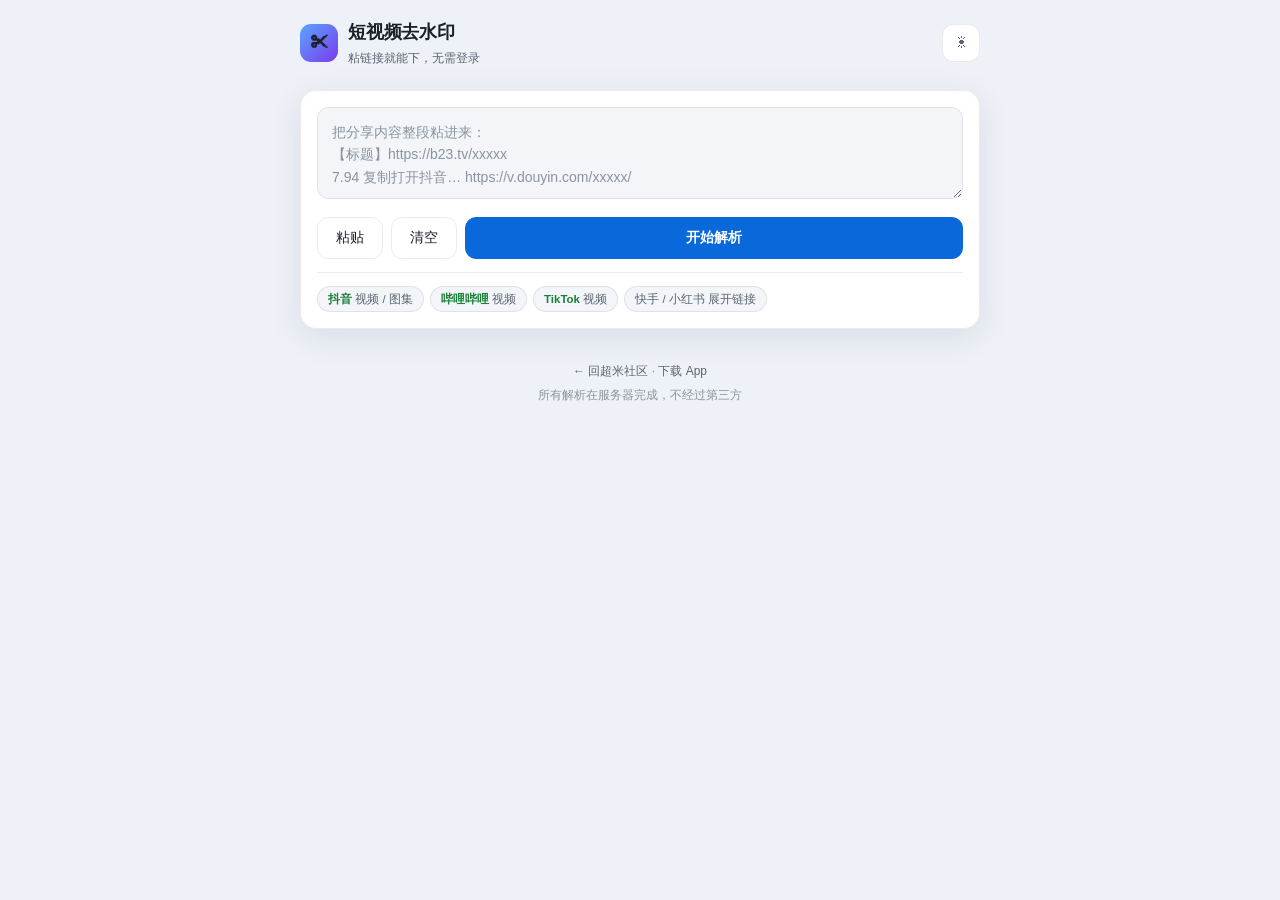
<file: web/watermark/index.html>
<!DOCTYPE html>
<html lang="zh-CN" data-theme="dark">
<head>
<meta charset="UTF-8">
<meta name="viewport" content="width=device-width,initial-scale=1,viewport-fit=cover">
<title>去水印 · 超米</title>
<meta name="description" content="抖音 / 哔哩哔哩 / TikTok 短视频去水印，直接下载无水印视频，无需登录">
<meta name="theme-color" content="#0b0f1a">
<link rel="icon" href="/community/assets/icon.svg">
<style>
/* ===== 设计变量：跟随主题 ===== */
:root {
  --bg: #0b0f1a;
  --card: #131a28;
  --card-2: #1a2333;
  --line: rgba(255,255,255,.08);
  --line-strong: rgba(255,255,255,.16);
  --txt: #e6edf3;
  --txt-2: #8b949e;
  --txt-3: #6b7280;
  --acc: #58a6ff;
  --ok: #3fb950;
  --warn: #d29922;
  --bad: #f85149;
  --radius: 16px;
  --shadow: 0 8px 32px rgba(0,0,0,.4);
}
html[data-theme="light"] {
  --bg: #eef1f7;
  --card: #ffffff;
  --card-2: #f3f5f9;
  --line: rgba(0,0,0,.08);
  --line-strong: rgba(0,0,0,.16);
  --txt: #1a1f29;
  --txt-2: #5b6472;
  --txt-3: #8b949e;
  --acc: #0969da;
  --ok: #1a7f37;
  --warn: #9a6700;
  --bad: #cf222e;
  --shadow: 0 8px 32px rgba(31,45,80,.1);
}

* { box-sizing: border-box; -webkit-tap-highlight-color: transparent; }
body {
  margin: 0; background: var(--bg); color: var(--txt);
  font: 15px/1.6 -apple-system, BlinkMacSystemFont, "Segoe UI", "PingFang SC",
        "Hiragino Sans GB", "Microsoft YaHei", sans-serif;
  min-height: 100vh; min-height: 100dvh;
  padding: max(18px, env(safe-area-inset-top)) 16px
           max(28px, env(safe-area-inset-bottom));
  transition: background .25s, color .25s;
}
.wrap { max-width: 680px; margin: 0 auto; }

/* ===== 头部 ===== */
.head { display: flex; align-items: center; gap: 10px; margin-bottom: 22px; }
.logo {
  width: 38px; height: 38px; border-radius: 11px; flex-shrink: 0;
  background: linear-gradient(135deg, #58a6ff, #7c3aed);
  display: grid; place-items: center; font-size: 19px;
}
.head-txt { flex: 1; min-width: 0; }
.head h1 { margin: 0; font-size: 18px; font-weight: 700; letter-spacing: -.2px; }
.head p { margin: 2px 0 0; font-size: 12px; color: var(--txt-2); }
.icon-btn {
  width: 38px; height: 38px; border-radius: 11px; flex-shrink: 0;
  background: var(--card); border: 1px solid var(--line); color: var(--txt-2);
  font-size: 16px; cursor: pointer; display: grid; place-items: center;
  transition: all .18s;
}
.icon-btn:active { transform: scale(.94); }

/* ===== 输入卡片 ===== */
.card {
  background: var(--card); border: 1px solid var(--line); border-radius: var(--radius);
  box-shadow: var(--shadow);
}
.input-card { padding: 16px; }
textarea {
  width: 100%; box-sizing: border-box; resize: vertical;
  min-height: 92px; padding: 13px 14px;
  background: var(--card-2); border: 1px solid var(--line); border-radius: 12px;
  color: var(--txt); font: inherit; font-size: 14px; line-height: 1.6;
  outline: none; transition: border-color .18s;
}
textarea:focus { border-color: var(--acc); }
textarea::placeholder { color: var(--txt-3); }

.actions { display: flex; gap: 8px; margin-top: 11px; }
.btn {
  border: 1px solid var(--line); background: var(--card-2); color: var(--txt);
  border-radius: 11px; padding: 11px 18px; font-size: 14px; font-family: inherit;
  cursor: pointer; transition: all .18s; white-space: nowrap;
}
.btn:active:not(:disabled) { transform: scale(.97); }
.btn:disabled { opacity: .5; cursor: not-allowed; }
.btn.primary {
  background: var(--acc); border-color: var(--acc); color: #fff;
  font-weight: 600; flex: 1;
}
.btn.ghost { background: transparent; }
.btn.ghost:active:not(:disabled) { background: var(--card-2); }

/* ===== 平台支持条 ===== */
.plats {
  display: flex; gap: 6px; flex-wrap: wrap; margin-top: 13px;
  padding-top: 13px; border-top: 1px solid var(--line);
}
.plat {
  font-size: 11.5px; padding: 3px 10px; border-radius: 999px;
  background: var(--card-2); color: var(--txt-2); border: 1px solid var(--line);
}
.plat b { color: var(--ok); font-weight: 600; }

/* ===== 结果区 ===== */
#result { margin-top: 16px; }
.res {
  background: var(--card); border: 1px solid var(--line); border-radius: var(--radius);
  overflow: hidden; box-shadow: var(--shadow);
  animation: rise .28s cubic-bezier(.2,.8,.3,1);
}
@keyframes rise { from { opacity: 0; transform: translateY(10px); } }
.res.ok { border-left: 3px solid var(--ok); }
.res.fail { border-left: 3px solid var(--warn); }

.res-head {
  display: flex; align-items: center; gap: 8px;
  padding: 13px 16px; border-bottom: 1px solid var(--line);
}
.tag {
  font-size: 11.5px; padding: 2px 10px; border-radius: 999px;
  background: var(--card-2); color: var(--txt-2); border: 1px solid var(--line);
}
.state { margin-left: auto; font-size: 12.5px; font-weight: 600; }
.state.ok { color: var(--ok); }
.state.warn { color: var(--warn); }
.state.bad { color: var(--bad); }

.res-body { padding: 16px; display: flex; gap: 14px; }
.cover {
  width: 132px; height: 82px; flex-shrink: 0; border-radius: 10px;
  object-fit: cover; background: var(--card-2); display: block;
}
.meta { flex: 1; min-width: 0; }
.title {
  font-size: 14.5px; font-weight: 600; line-height: 1.5; margin-bottom: 7px;
  display: -webkit-box; -webkit-line-clamp: 3; -webkit-box-orient: vertical;
  overflow: hidden;
}
.sub { font-size: 12.5px; color: var(--txt-2); line-height: 1.9; word-break: break-all; }

.note {
  margin: 0 16px 14px; padding: 11px 13px; border-radius: 10px;
  background: var(--card-2); font-size: 12.5px; line-height: 1.8; color: var(--txt-2);
}
.res-foot { padding: 0 16px 16px; display: flex; gap: 9px; flex-wrap: wrap; }
.dl {
  flex: 1; min-width: 140px; text-align: center; text-decoration: none;
  background: var(--ok); color: #fff; padding: 13px; border-radius: 11px;
  font-size: 14.5px; font-weight: 600; transition: filter .18s;
}
.dl:active { filter: brightness(.92); }
.link {
  text-align: center; text-decoration: none; color: var(--acc);
  padding: 13px 18px; border-radius: 11px; border: 1px solid var(--line);
  font-size: 13.5px; background: var(--card-2);
}

/* 图集网格 */
.gallery {
  display: grid; grid-template-columns: repeat(3, 1fr); gap: 7px;
  padding: 0 16px 16px;
}
.gallery a { display: block; position: relative; aspect-ratio: 3/4; }
.gallery img {
  width: 100%; height: 100%; object-fit: cover; border-radius: 9px;
  background: var(--card-2); display: block;
}
.gallery a::after {
  content: "⬇"; position: absolute; right: 6px; bottom: 6px;
  width: 22px; height: 22px; border-radius: 50%;
  background: rgba(0,0,0,.62); color: #fff;
  display: grid; place-items: center; font-size: 11px;
}

/* ===== 历史 ===== */
.hist { margin-top: 22px; }
.hist-h {
  font-size: 12.5px; color: var(--txt-2); margin-bottom: 9px;
  display: flex; align-items: center;
}
.hist-h button {
  margin-left: auto; background: none; border: none; color: var(--txt-3);
  font-size: 12px; cursor: pointer; font-family: inherit; padding: 4px;
}
.hist-item {
  display: flex; align-items: center; gap: 10px; padding: 11px 14px;
  background: var(--card); border: 1px solid var(--line); border-radius: 12px;
  margin-bottom: 7px; cursor: pointer; transition: border-color .18s;
}
.hist-item:active { border-color: var(--line-strong); }
.hist-i { flex: 1; min-width: 0; }
.hist-t {
  font-size: 13px; white-space: nowrap; overflow: hidden; text-overflow: ellipsis;
}
.hist-p { font-size: 11.5px; color: var(--txt-3); margin-top: 2px; }
.hist-go { color: var(--txt-3); font-size: 15px; flex-shrink: 0; }

/* ===== Toast ===== */
#toast {
  position: fixed; left: 50%; bottom: max(34px, env(safe-area-inset-bottom));
  transform: translateX(-50%) translateY(16px);
  background: rgba(28,34,48,.96); color: #fff; backdrop-filter: blur(12px);
  padding: 11px 20px; border-radius: 999px; font-size: 13.5px;
  opacity: 0; pointer-events: none; transition: all .26s cubic-bezier(.2,.8,.3,1);
  z-index: 99; max-width: 88vw; text-align: center;
  border: 1px solid rgba(255,255,255,.1);
}
#toast.show { opacity: 1; transform: translateX(-50%) translateY(0); }

/* ===== 加载骨架 ===== */
.loading { padding: 26px 16px; text-align: center; color: var(--txt-2); font-size: 13.5px; }
.spin {
  width: 22px; height: 22px; margin: 0 auto 10px;
  border: 2.5px solid var(--line-strong); border-top-color: var(--acc);
  border-radius: 50%; animation: spin .8s linear infinite;
}
@keyframes spin { to { transform: rotate(360deg); } }

.foot {
  margin-top: 30px; text-align: center; font-size: 12px; color: var(--txt-3);
  line-height: 2;
}
.foot a { color: var(--txt-2); text-decoration: none; }
.foot a:active { color: var(--acc); }

/* 窄屏适配 */
@media (max-width: 400px) {
  .res-body { flex-direction: column; }
  .cover { width: 100%; height: 168px; }
  .gallery { grid-template-columns: repeat(2, 1fr); }
}
</style>
</head>
<body>
<div class="wrap">
  <div class="head">
    <div class="logo">✂</div>
    <div class="head-txt">
      <h1>短视频去水印</h1>
      <p>粘链接就能下，无需登录</p>
    </div>
    <button class="icon-btn" id="themeBtn" title="切换主题" aria-label="切换主题">◐</button>
  </div>

  <div class="card input-card">
    <textarea id="input" placeholder="把分享内容整段粘进来：
【标题】https://b23.tv/xxxxx
7.94 复制打开抖音… https://v.douyin.com/xxxxx/"></textarea>
    <div class="actions">
      <button class="btn ghost" id="pasteBtn" type="button">粘贴</button>
      <button class="btn ghost" id="clearBtn" type="button">清空</button>
      <button class="btn primary" id="goBtn" type="button">开始解析</button>
    </div>
    <div class="plats">
      <span class="plat"><b>抖音</b> 视频 / 图集</span>
      <span class="plat"><b>哔哩哔哩</b> 视频</span>
      <span class="plat"><b>TikTok</b> 视频</span>
      <span class="plat">快手 / 小红书 展开链接</span>
    </div>
  </div>

  <div id="result"></div>

  <div class="hist" id="hist" style="display:none">
    <div class="hist-h">
      <span>最近解析</span>
      <button id="histClear" type="button">清空</button>
    </div>
    <div id="histList"></div>
  </div>

  <div class="foot">
    <a href="/community/">← 回超米社区</a> · <a href="/app">下载 App</a><br>
    所有解析在服务器完成，不经过第三方
  </div>
</div>

<div id="toast"></div>

<script>
(function () {
  "use strict";
  var $ = function (s) { return document.querySelector(s); };
  var HKEY = "chaomi_wm_hist_v1";
  var TKEY = "chaomi_theme";

  /* ---------- 主题 ---------- */
  function applyTheme(m) {
    document.documentElement.setAttribute("data-theme", m);
    $("#themeBtn").textContent = m === "light" ? "☀" : "◐";
    var mc = document.querySelector('meta[name=theme-color]');
    if (mc) mc.content = m === "light" ? "#eef1f7" : "#0b0f1a";
    try { localStorage.setItem(TKEY, m); } catch (e) {}
  }
  var saved = null;
  try { saved = localStorage.getItem(TKEY); } catch (e) {}
  if (!saved) {
    saved = (window.matchMedia && window.matchMedia("(prefers-color-scheme: light)").matches)
      ? "light" : "dark";
  }
  applyTheme(saved);
  $("#themeBtn").onclick = function () {
    applyTheme(document.documentElement.getAttribute("data-theme") === "light" ? "dark" : "light");
  };

  /* ---------- 工具 ---------- */
  function esc(s) {
    return String(s == null ? "" : s).replace(/[&<>"']/g, function (c) {
      return { "&": "&amp;", "<": "&lt;", ">": "&gt;", '"': "&quot;", "'": "&#39;" }[c];
    });
  }
  var tt;
  function toast(msg) {
    var t = $("#toast");
    t.textContent = msg;
    t.classList.add("show");
    clearTimeout(tt);
    tt = setTimeout(function () { t.classList.remove("show"); }, 2300);
  }

  /* ---------- 历史 ---------- */
  function getHist() {
    try { return JSON.parse(localStorage.getItem(HKEY) || "[]"); } catch (e) { return []; }
  }
  function pushHist(item) {
    var h = getHist().filter(function (x) { return x.url !== item.url; });
    h.unshift(item);
    h = h.slice(0, 6);
    try { localStorage.setItem(HKEY, JSON.stringify(h)); } catch (e) {}
    renderHist();
  }
  function renderHist() {
    var h = getHist();
    var box = $("#hist"), list = $("#histList");
    if (!h.length) { box.style.display = "none"; return; }
    box.style.display = "block";
    list.innerHTML = h.map(function (x, i) {
      return '<div class="hist-item" data-i="' + i + '">' +
        '<div class="hist-i"><div class="hist-t">' + esc(x.title || x.url) + '</div>' +
        '<div class="hist-p">' + esc(x.platform || "") + ' · ' + esc(x.time || "") + '</div></div>' +
        '<span class="hist-go">›</span></div>';
    }).join("");
    Array.prototype.forEach.call(list.querySelectorAll(".hist-item"), function (el) {
      el.onclick = function () {
        var it = getHist()[+el.dataset.i];
        if (it) { $("#input").value = it.url; doParse(); }
      };
    });
  }
  $("#histClear").onclick = function () {
    try { localStorage.removeItem(HKEY); } catch (e) {}
    renderHist();
    toast("已清空");
  };
  renderHist();

  /* ---------- 解析 ---------- */
  var busy = false;

  function setResult(html) { $("#result").innerHTML = html; }

  function renderData(d) {
    var ok = !!d.ok;
    var cls = ok ? "ok" : "fail";
    var stateTxt = ok ? "解析成功" : (d.originalUrl ? "仅展开链接" : "未解析");

    var html = '<div class="res ' + cls + '">' +
      '<div class="res-head">' +
        '<span class="tag">' + esc(d.platformName || "未知平台") + '</span>' +
        '<span class="state ' + (ok ? "ok" : "warn") + '">' + stateTxt + '</span>' +
      '</div>';

    if (d.title || d.cover) {
      html += '<div class="res-body">';
      if (d.cover) {
        html += '<img class="cover" src="' + esc(d.cover) + '" referrerpolicy="no-referrer" ' +
          'onerror="this.style.display=\'none\'" alt="">';
      }
      html += '<div class="meta">';
      if (d.title) html += '<div class="title">' + esc(d.title) + '</div>';
      var sub = [];
      if (d.author) sub.push("作者：" + d.author);
      if (d.duration > 0) {
        var m = Math.floor(d.duration / 60), sec = d.duration % 60;
        sub.push("时长：" + m + ":" + (sec < 10 ? "0" : "") + sec);
      }
      if (sub.length) html += '<div class="sub">' + esc(sub.join(" · ")) + '</div>';
      html += '</div></div>';
    }

    if (d.note) html += '<div class="note">' + esc(d.note) + '</div>';

    // 图集
    if (d.images && d.images.length) {
      html += '<div class="gallery">';
      d.images.forEach(function (u, i) {
        html += '<a href="' + esc(u) + '" download="img_' + (i + 1) + '.jpg" target="_blank" rel="noopener">' +
          '<img src="' + esc(u) + '" referrerpolicy="no-referrer" loading="lazy" alt=""></a>';
      });
      html += '</div>';
    }

    html += '<div class="res-foot">';
    if (d.videoUrl) {
      var nm = (d.title || "video").replace(/[\\/:*?"<>|]/g, "_").slice(0, 40) + ".mp4";
      var dl = "/api/watermark/dl?u=" + encodeURIComponent(d.videoUrl) +
               "&r=" + encodeURIComponent(d.originalUrl || "") +
               "&name=" + encodeURIComponent(nm);
      html += '<a class="dl" href="' + dl + '">⬇ 下载无水印视频</a>';
    }
    if (d.originalUrl) {
      html += '<a class="link" href="' + esc(d.originalUrl) + '" target="_blank" rel="noopener">打开原链接 ↗</a>';
    }
    html += '</div></div>';

    setResult(html);
  }

  function doParse() {
    if (busy) return;
    var raw = $("#input").value.trim();
    if (!raw) { toast("请先粘贴分享内容"); $("#input").focus(); return; }

    busy = true;
    var btn = $("#goBtn");
    btn.disabled = true;
    btn.textContent = "解析中…";
    setResult('<div class="card loading"><div class="spin"></div>正在解析，抖音首次可能需要十几秒…</div>');

    fetch("/api/watermark", {
      method: "POST",
      headers: { "Content-Type": "application/json" },
      body: JSON.stringify({ url: raw })
    }).then(function (r) {
      return r.json().then(function (j) { return { ok: r.ok, j: j }; });
    }).then(function (res) {
      if (!res.ok || !res.j || res.j.code !== 0) {
        throw new Error((res.j && res.j.error) || "解析失败");
      }
      var d = res.j.data || {};
      renderData(d);
      if (d.ok) {
        pushHist({
          url: raw,
          title: d.title || raw.slice(0, 40),
          platform: d.platformName || "",
          time: new Date().toLocaleString("zh-CN", { month: "2-digit", day: "2-digit", hour: "2-digit", minute: "2-digit" })
        });
      }
    }).catch(function (e) {
      setResult('<div class="res fail"><div class="res-head">' +
        '<span class="tag">解析失败</span>' +
        '<span class="state bad">出错</span></div>' +
        '<div class="note">' + esc(e.message || "网络异常，请重试") + '</div></div>');
    }).then(function () {
      busy = false;
      btn.disabled = false;
      btn.textContent = "开始解析";
    });
  }

  /* ---------- 交互 ---------- */
  $("#goBtn").onclick = doParse;

  $("#pasteBtn").onclick = function () {
    if (!navigator.clipboard || !navigator.clipboard.readText) {
      $("#input").focus();
      toast("请长按输入框粘贴");
      return;
    }
    navigator.clipboard.readText().then(function (t) {
      if (t) { $("#input").value = t; toast("已粘贴"); }
      else { toast("剪贴板是空的"); }
    }).catch(function () {
      $("#input").focus();
      toast("请长按输入框粘贴");
    });
  };

  $("#clearBtn").onclick = function () {
    $("#input").value = "";
    setResult("");
    $("#input").focus();
  };

  // Ctrl / Cmd + Enter 快速解析
  $("#input").addEventListener("keydown", function (e) {
    if ((e.ctrlKey || e.metaKey) && e.key === "Enter") doParse();
  });

  // 进页面自动读剪贴板（有内容且像链接才填）
  (function autoFill() {
    if (!navigator.clipboard || !navigator.clipboard.readText) return;
    navigator.clipboard.readText().then(function (t) {
      if (t && /https?:\/\//.test(t) && !$("#input").value.trim()) {
        $("#input").value = t;
      }
    }).catch(function () {});
  })();
})();
</script>
</body>
</html>
</file>
